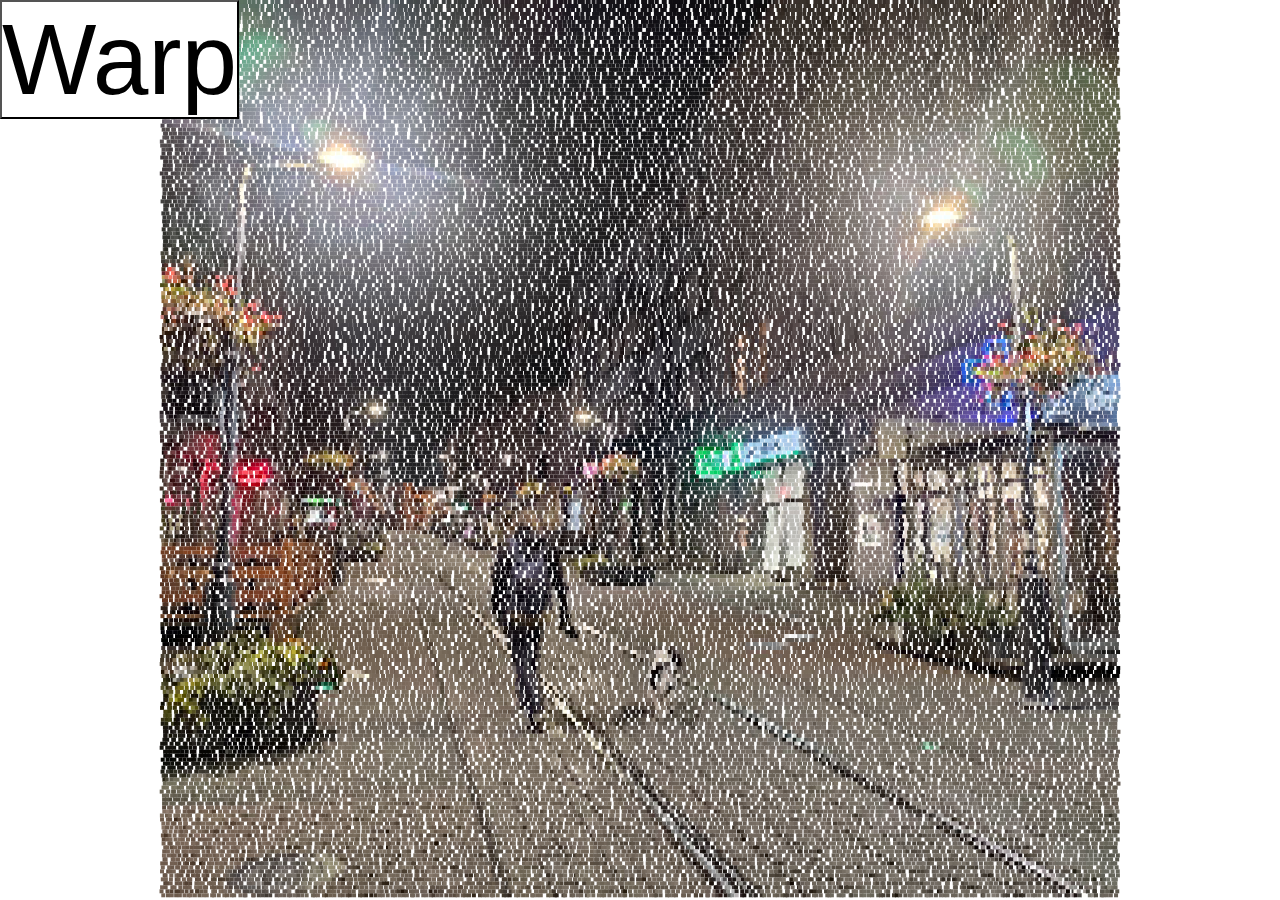
<file: index.html>
<!DOCTYPE html>
<html lang="en">
<head>
    <meta charset="UTF-8">
    <meta http-equiv="X-UA-Compatible" content="IE=edge">
    <meta name="viewport" content="width=device-width, initial-scale=1.0">
    <title>Pixel explosion</title>
    <link rel="stylesheet" href="style.css">
    <script src="script.js"></script>
</head>
<body>
    <canvas id="canvas1"></canvas>
    <img id="image1" src="[data-uri]">
    <div class="controls">
        <button id="warpButton">Warp</button>
    </div>
</body>
</html>
</file>
<file: style.css>
* {
    margin: 0;
    padding: 0;
}

#canvas1 {
    position: absolute;
}

.controls {
    position: absolute;
    z-index: 100;
}

img {
    width: 50%;
    display: none;
}

button {
    padding: 20 px;
    font-size: 30 px;
    margin: 10 px;
    font-size: 100px;
    background: black;
    color: white;
    transition: 0.2s;
}

button:hover {
    background: white;
    color: black;
}
</file>
